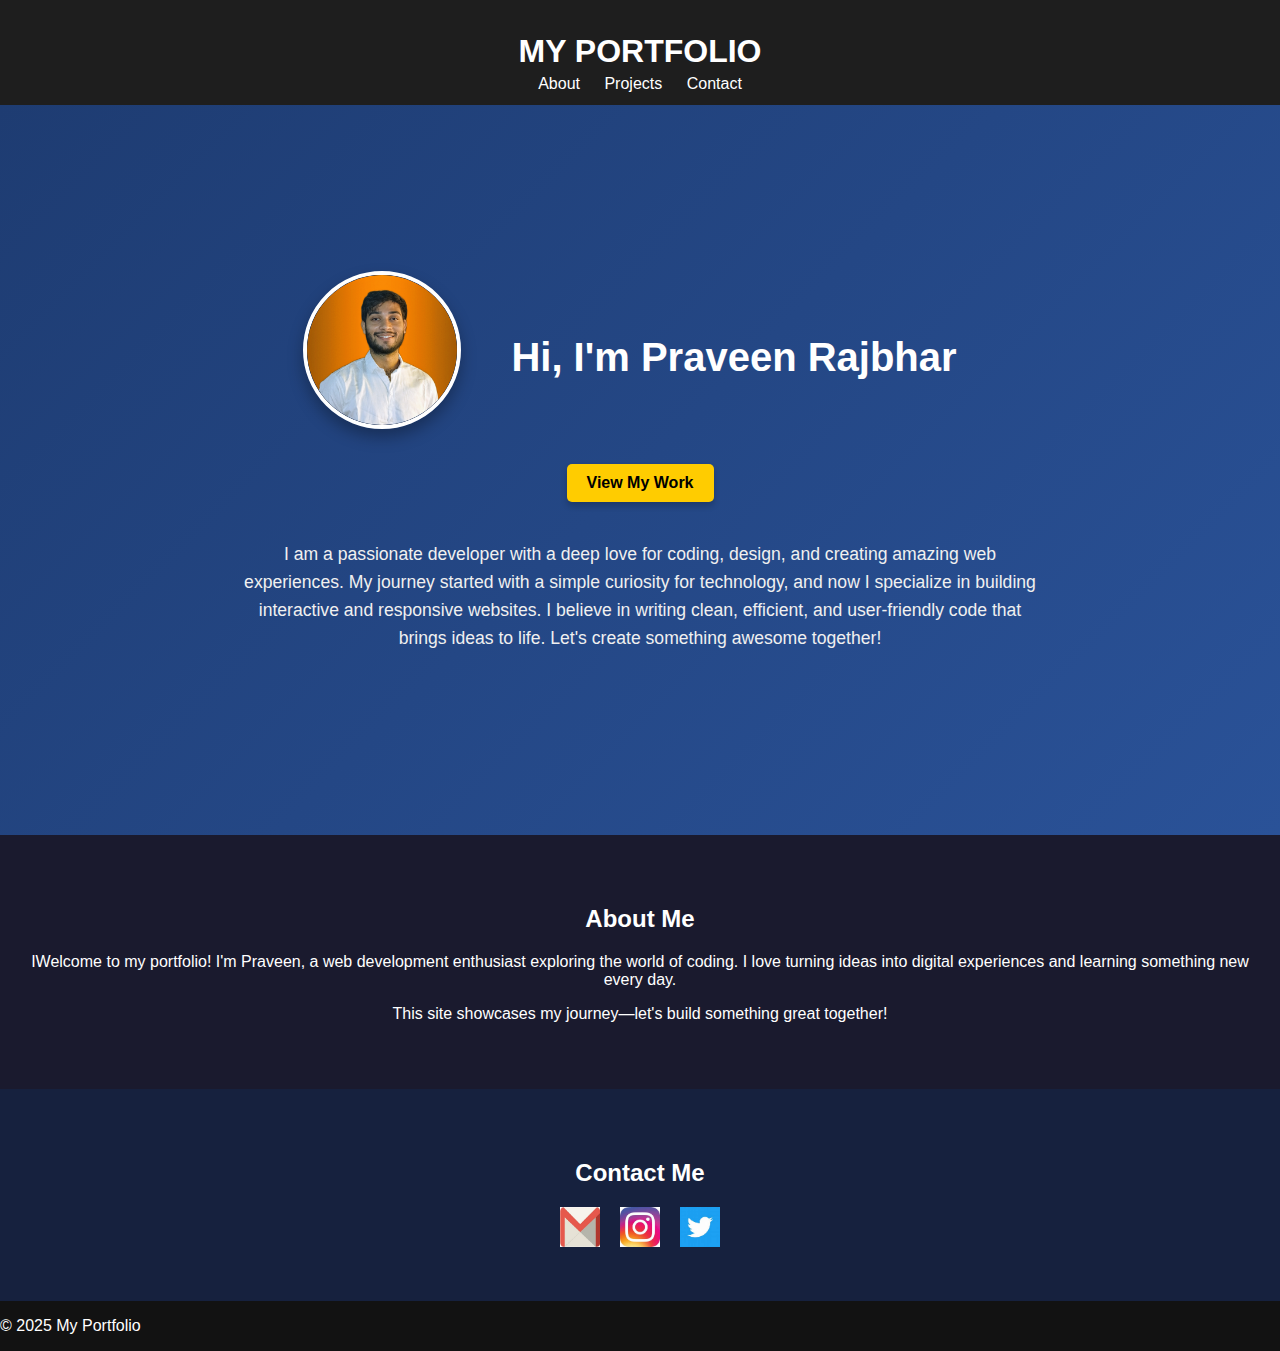
<file: index.html>
<!DOCTYPE html>
<html lang="en">
<head>
    <meta charset="UTF-8">
    <meta name="viewport" content="width=device-width, initial-scale=1.0">
    <title>My Portfolio</title>
    <link rel="stylesheet" href="styles.css">
</head>
<body>
    <header>
        <h1>My Portfolio</h1>
        <!-- Navigation Bar -->
<nav class="nav">
    <div>
        <a href="#about">About</a>
        <a href="#projects">Projects</a>
        <a href="contact.html" target="_blank">Contact</a> <!-- Opens in new tab -->
    </div>
</nav>

    </header>

   <!-- Hero Section -->
<section class="hero">
    <div class="hero-content">
        <img src="your-photo.jpg" alt="Your Photo" class="hero-photo">
        <h2 class="hero-name">Hi, I'm Praveen Rajbhar</h2>
    </div>
    <a href="projects.html" class="btn">View My Work</a>
    <p class="hero-description">
        I am a passionate developer with a deep love for coding, design, and creating amazing web experiences. 
        My journey started with a simple curiosity for technology, and now I specialize in building interactive 
        and responsive websites. I believe in writing clean, efficient, and user-friendly code that brings ideas 
        to life. Let's create something awesome together!
    </p>
</section>

    
    <section id="about">
        <h2>About Me</h2>
        <p>IWelcome to my portfolio! I'm Praveen, a web development enthusiast exploring the world of coding. I love turning ideas into digital experiences and learning something new every day.</p>
        <p>This site showcases my journey—let's build something great together!</p>
    </section>


    <!-- Contact Section -->
<section id="contact" class="contact-section">
    <h2>Contact Me</h2>
    <!-- Social Icons -->
    <div class="social-icons">
        <a href="mailto:praveenraj9795@gmail.com" target="_blank">
            <img src="gmail-icon.png" alt="Gmail">
        </a>
        <a href="https://www.instagram.com/praveen.rajbhar_?igsh=djB2dHlxYzRkamN6#" target="_blank">
            <img src="instagram-icon.png" alt="Instagram">
        </a>
        <a href="https://x.com/Praveen02462319?t=2p-ImfY-Zjrc4P6Jmhz0cA&s=09" target="_blank">
            <img src="twitter-icon.png" alt="Twitter">
        </a>
    </div>
</section>


    <footer>
        <p>&copy; 2025 My Portfolio</p>
    </footer>

    <script src="script.js"></script>
</body>
</html>
</file>
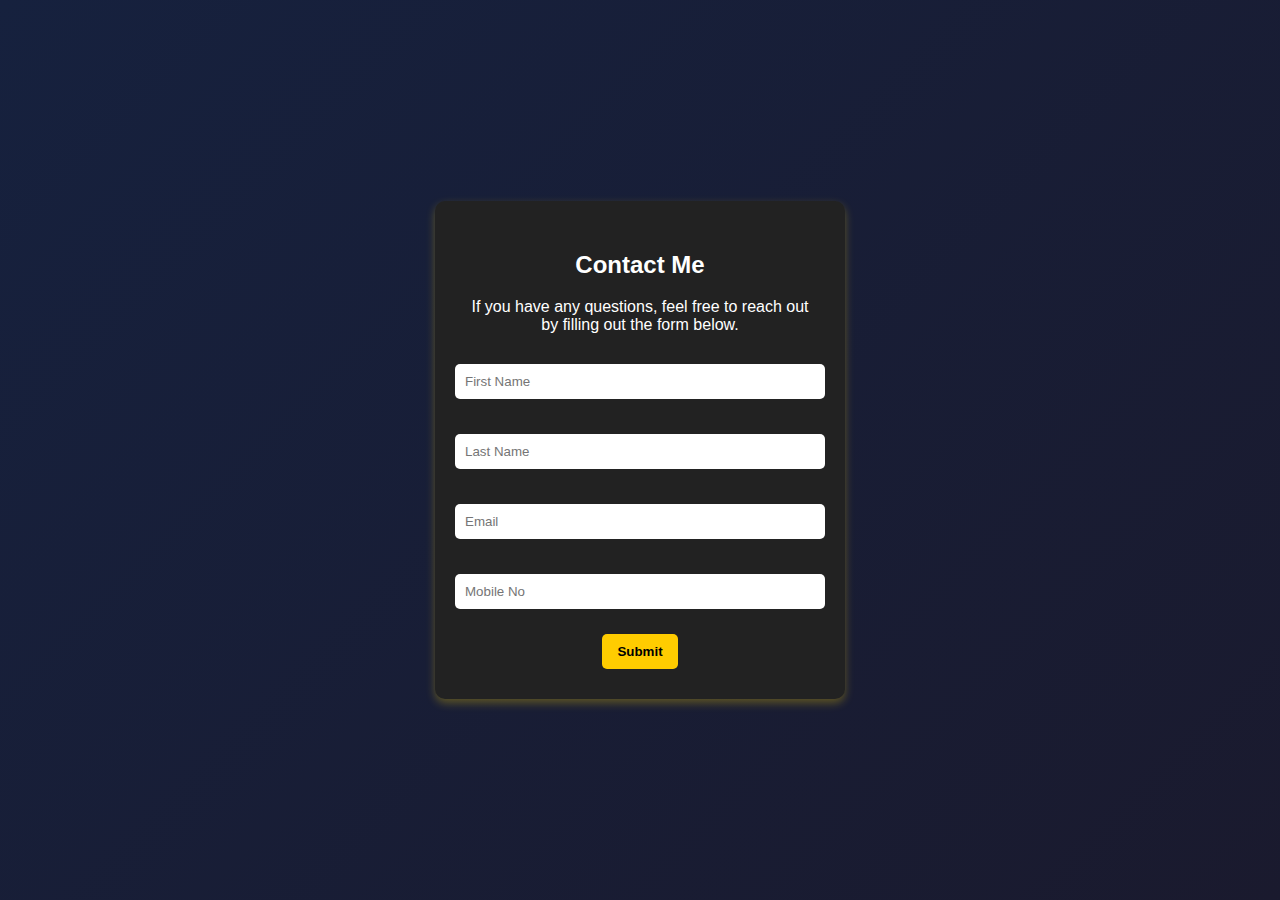
<file: contact.html>
<!DOCTYPE html>
<html lang="en">
<head>
    <meta charset="UTF-8">
    <meta name="viewport" content="width=device-width, initial-scale=1.0">
    <title>Contact Me</title>
    <link rel="stylesheet" href="styles.css">
</head>
<body class="contact-page">
    <div class="contact-container">
        <h2>Contact Me</h2>
        <p>If you have any questions, feel free to reach out by filling out the form below.</p>

 
   <form  id="contact-form" action="https://docs.google.com/forms/d/e/first_ever/formResponse" method="POST" target="_blank">
       <input type="text" name="entry.123456789" placeholder="First Name" required>
       <input type="text" name="entry.987654321" placeholder="Last Name" required>
      <input type="email" name="entry.567890123" placeholder="Email" required>
         <input type="tel" name="entry.345678901" placeholder="Mobile No" required>
  <button type="submit">Submit</button>
         </form>
    </div>
    <script src="script.js"></script>
</body>
</html>
</file>
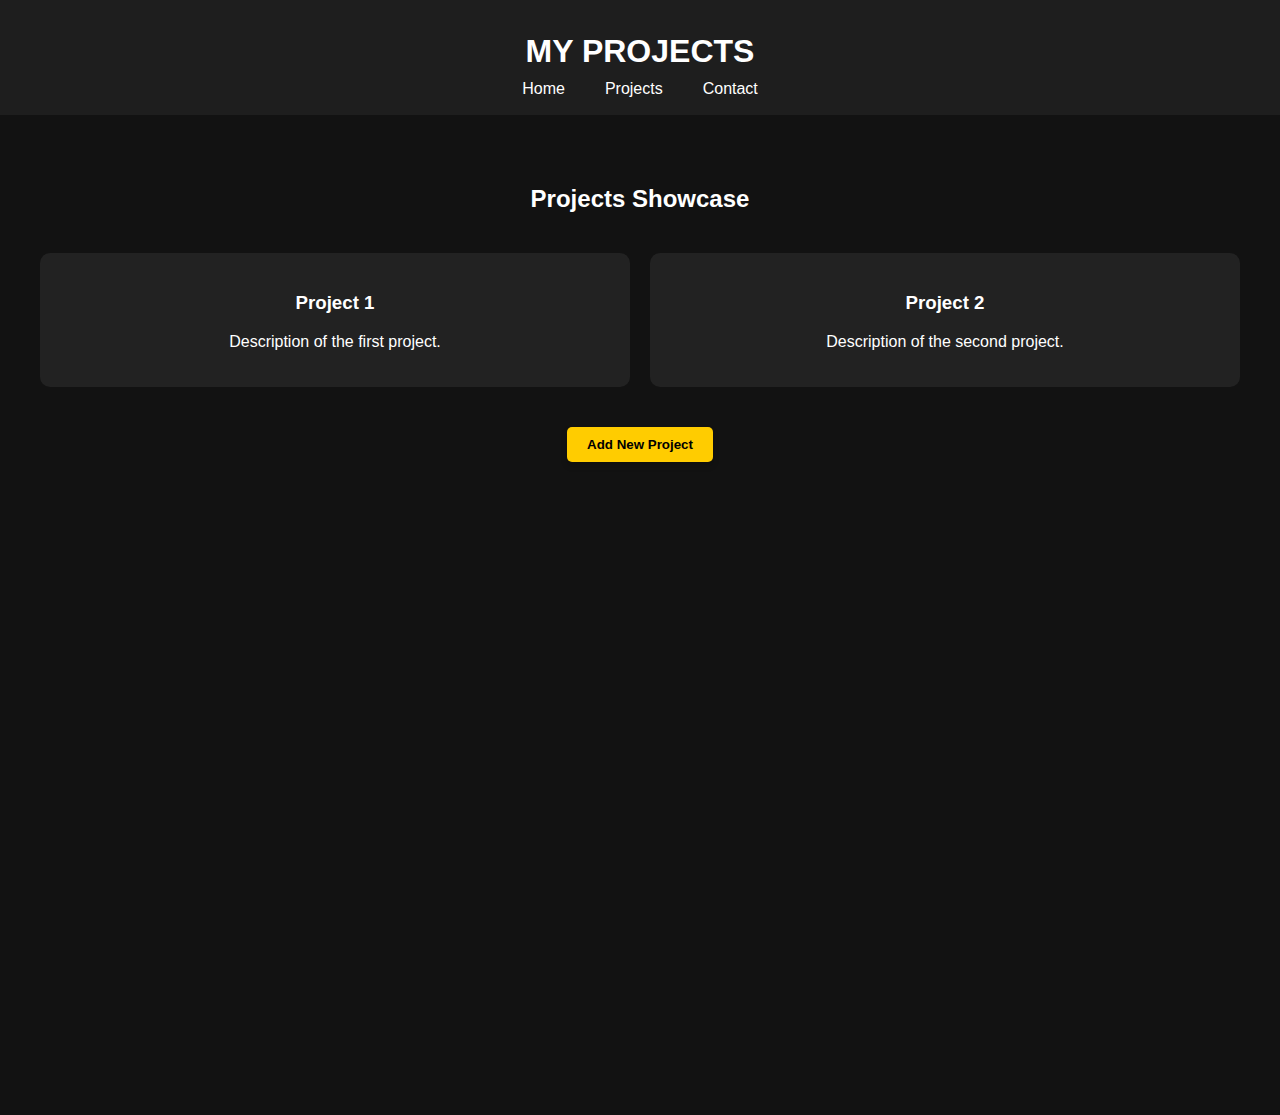
<file: projects.html>
<!DOCTYPE html>
<html lang="en">
<head>
    <meta charset="UTF-8">
    <meta name="viewport" content="width=device-width, initial-scale=1.0">
    <title>My Projects</title>
    <link rel="stylesheet" href="styles.css">
</head>
<body>
    <header>
        <h1>My Projects</h1>
        <nav>
            <a href="index.html">Home</a>
            <a href="projects.html">Projects</a>
            <a href="contact.html">Contact</a>
        </nav>
    </header>

    <section class="projects">
        <h2>Projects Showcase</h2>
        <div class="project-grid" id="project-list">
            <div class="project-card">
                <h3>Project 1</h3>
                <p>Description of the first project.</p>
            </div>
            <div class="project-card">
                <h3>Project 2</h3>
                <p>Description of the second project.</p>
            </div>
        </div>

        <!-- Add Project Button -->
        <button id="add-project-btn" class="btn">Add New Project</button>

        <!-- Project Form (Initially Hidden) -->
        <div id="project-form" class="hidden">
            <input type="text" id="project-title" placeholder="Project Title">
            <textarea id="project-description" placeholder="Project Description"></textarea>
            <button id="save-project-btn" class="btn">Save Project</button>
        </div>
    </section>

    <script src="script.js"></script>
</body>
</html>
</file>
<file: styles.css>
/* General Styles */
body {
    font-family: 'Poppins', sans-serif;
    background-color: #121212; /* Dark theme */
    color: white;
    margin: 0;
    padding: 0;
}

/* Hero Section */
#hero {
    padding: 80px 20px;
    background: linear-gradient(to right, #1e3c72, #2a5298);
    color: white;
    display: flex;
    flex-direction: column;
    align-items: center;
    justify-content: center;
    height: 70vh;
    text-align: center;
    text-shadow: 2px 2px 8px rgba(0, 0, 0, 0.3);
    position: relative;
    overflow: hidden;
    animation: fadeIn 1.5s ease-in-out;
}

/* Hero Image */
.hero-photo {
    width: 150px;
    height: 150px;
    border-radius: 50%;
    object-fit: cover;
    border: 4px solid white;
    box-shadow: 0 8px 16px rgba(0, 0, 0, 0.3);
    margin-bottom: 15px;
    animation: fadeInUp 1.5s ease-in-out;
}

/* Titles (Global Styling) */
h1, h2, h3 {
    transition: transform 0.3s ease, letter-spacing 0.3s ease, color 0.3s ease;
}

/* Paragraphs */
p {
    transition: transform 0.3s ease, color 0.3s ease;
}

/* Links */
a {
    transition: color 0.3s ease, transform 0.3s ease;
}

/* Buttons */
.btn {
    display: inline-block;
    padding: 12px 25px;
    background: #ffd700;
    color: #333;
    text-decoration: none;
    border-radius: 25px;
    font-weight: bold;
    transition: all 0.3s ease-in-out;
    box-shadow: 0 4px 6px rgba(0, 0, 0, 0.2);
}

/* Navigation */
nav a {
    color: white;
    text-decoration: none;
    font-size: 1.1rem;
    padding: 10px 15px;
    transition: color 0.3s ease, transform 0.3s ease;
}

/* Sections */
section {
    padding: 60px 20px;
    text-align: center;
}

/* Cards in Projects Section */
.project-card {
    background: #1e1e1e;
    padding: 20px;
    border-radius: 10px;
    transition: transform 0.3s ease, box-shadow 0.3s ease;
}

/* --- Hover Effects for All Text Elements --- */

/* Titles */
h1:hover, h2:hover, h3:hover {
    transform: scale(1.1);
    letter-spacing: 2px;
    color: #ffd700; /* Gold */
}

/* Paragraphs */
p:hover {
    transform: translateY(-3px);
    color: #ffcc00;
}

/* Navigation Links */
nav a:hover {
    color: #ffd700;
    transform: scale(1.1);
}

/* Project Cards */
.project-card:hover {
    transform: scale(1.05);
    box-shadow: 0 4px 15px rgba(255, 215, 0, 0.3);
}

/* Buttons */
.btn:hover {
    background: #ffcc00;
    transform: scale(1.1);
    box-shadow: 0 8px 16px rgba(0, 0, 0, 0.3);
}

/* Animations */
@keyframes fadeIn {
    from { opacity: 0; }
    to { opacity: 1; }
}

@keyframes fadeInUp {
    from { opacity: 0; transform: translateY(20px); }
    to { opacity: 1; transform: translateY(0); }
}
/* Header Section - Smaller and Centered */
header {
    background: #1e1e1e;
    color: white;
    text-align: center;
    padding: 12px 20px; /* Reduced height */
}

/* Centering Title */
header h1 {
    font-size: 2rem; /* Slightly smaller */
    font-weight: bold;
    margin-bottom: 5px;
    text-transform: uppercase;
}

/* Navigation - Inline and Centered */
nav {
    display: flex;
    justify-content: center;
    gap: 20px; /* Space between links */
}

/* Navigation Links */
nav a {
    color: white;
    text-decoration: none;
    font-size: 1rem;
    padding: 5px 10px;
    transition: color 0.3s ease, transform 0.3s ease;
}

/* Hover Effect */
nav a:hover {
    color: #ffd700; /* Gold */
    transform: scale(1.1);
}

.projects {
    text-align: center;
    padding: 50px 20px;
    background: #121212; /* Dark background for contrast */
    color: white;
    min-height: 100vh;
}

.project-grid {
    display: grid;
    grid-template-columns: repeat(2, 1fr);
    gap: 20px;
    padding: 20px;
}

/* Updated Card Styles */
.project-card {
    background: #222; /* Darker shade for contrast */
    padding: 20px;
    border-radius: 10px;
    transition: transform 0.3s ease, box-shadow 0.3s ease;
    color: white;
}

.project-card:hover {
    transform: scale(1.05);
    box-shadow: 0 4px 15px rgba(255, 215, 0, 0.4);
}

/* Responsive Layout */
@media (max-width: 768px) {
    .project-grid {
        grid-template-columns: repeat(1, 1fr);
    }
}


#add-project-btn {
    display: block;
    margin: 20px auto;
    padding: 10px 20px;
    background: #ffcc00;
    color: black;
    border: none;
    cursor: pointer;
    font-weight: bold;
    transition: 0.3s ease;
}

#add-project-btn:hover {
    background: #ffd700;
    transform: scale(1.1);
}

#project-form {
    text-align: center;
    margin-top: 20px;
}

#project-form input, #project-form textarea {
    display: block;
    width: 80%;
    max-width: 400px;
    margin: 10px auto;
    padding: 10px;
    border: 1px solid #ccc;
    border-radius: 5px;
}

.hidden {
    display: none;
}

/* About Me Section */
#about {
    background: #1a1a2e; /* Dark Blue Shade */
    color: white;
    padding: 50px 20px;
    text-align: center;
}

/* Contact Section */
#contact {
    background: #16213e; /* Slightly Darker Blue */
    color: white;
    padding: 50px 20px;
    text-align: center;
}
/* Hero Section - Reduced Height */
/* Hero Section */
.hero {
    display: flex;
    flex-direction: column;
    align-items: center;
    justify-content: center;
    height: 70vh;
    text-align: center;
    background: linear-gradient(135deg, #1e3c72, #2a5298);
    color: white;
    padding: 50px 20px;
}

/* Hero Content: Name & Photo in One Line */
.hero-content {
    display: flex;
    align-items: center;
    gap: 30px; /* More space between photo and name */
}

/* Hero Photo Styling */
.hero-photo {
    width: 150px; /* Increased size */
    height: 150px;
    border-radius: 50%; /* Circular image */
    object-fit: cover;
    border: 4px solid white;
    transform: translateX(-20px); /* Moves the image slightly left */
}

/* Hero Name */
.hero-name {
    font-size: 2.5rem;
    font-weight: bold;
}


/* Button Styling */
.btn {
    margin: 20px 0;
    padding: 10px 20px;
    background: #ffcc00;
    color: black;
    border: none;
    border-radius: 5px;
    font-weight: bold;
    cursor: pointer;
    transition: 0.3s ease;
}

.btn:hover {
    background: #ffd700;
    transform: scale(1.1);
}

/* Hero Description (About Me) */
.hero-description {
    max-width: 800px;
    font-size: 1.1rem;
    line-height: 1.6;
    color: #f0f0f0;
}
/* Contact Page Styles */
.contact-page {
    display: flex;
    align-items: center;
    justify-content: center;
    height: 100vh;
    background: linear-gradient(135deg, #16213e, #1a1a2e);
    color: white;
}

/* Contact Container */
.contact-container {
    background: #222;
    padding: 30px;
    border-radius: 10px;
    text-align: center;
    width: 350px;
    box-shadow: 0 4px 10px rgba(255, 215, 0, 0.3);
}

/* Form Fields */
#contact-form input {
    width: 100%;
    padding: 10px;
    margin: 10px 0;
    border: none;
    border-radius: 5px;
}

/* Submit Button */
#contact-form button {
    background: #ffcc00;
    color: black;
    font-weight: bold;
    padding: 10px 15px;
    border: none;
    border-radius: 5px;
    cursor: pointer;
    transition: 0.3s ease;
}

#contact-form button:hover {
    background: #ffd700;
    transform: scale(1.1);
}
/* Contact Section Styling */
.contact-section {
    background: #16213e; /* Dark Blue Shade */
    color: white;
    padding: 50px 20px;
    text-align: center;
}

/* Contact Form */
#contact-form {
    display: flex;
    flex-direction: column;
    align-items: center;
    gap: 15px;
    margin-top: 20px;
}

/* Social Icons */
.social-icons {
    margin-top: 20px;
    display: flex;
    justify-content: center;
    gap: 20px;
}

/* Style the Icons */
.social-icons img {
    width: 40px;
    height: 40px;
    transition: transform 0.3s ease;
}

.social-icons img:hover {
    transform: scale(1.2);
}
</file>
